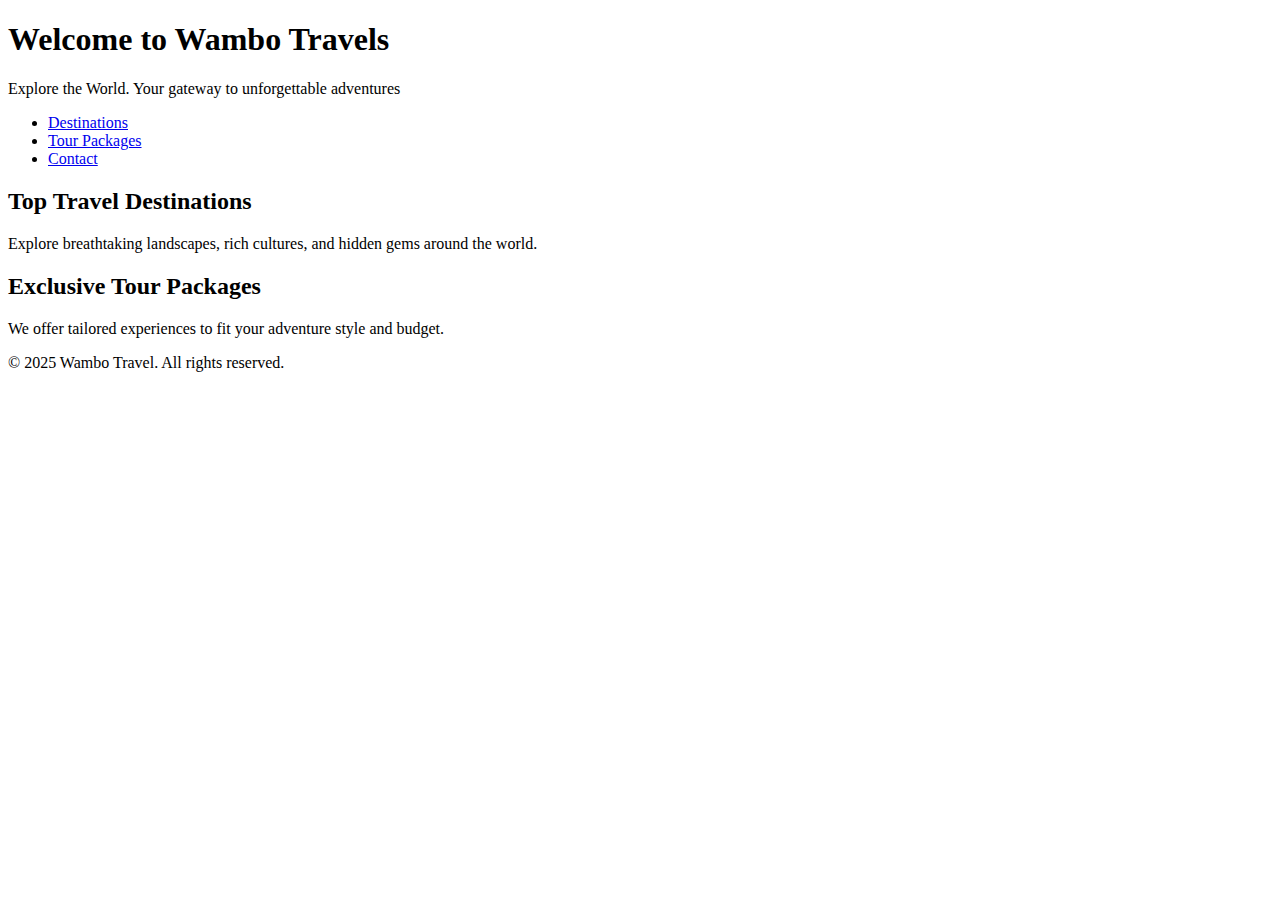
<file: index.html>
<!DOCTYPE html>
<html lang="en">
<head>
    <meta charset="UTF-8">
    <meta name="viewport" content="width=device-width, initial-scale=1.0">
    <title> Wambo Travels </title>
</head>
<body>
    <header>
        <h1>Welcome to Wambo Travels</h1>
        <p>Explore the World. Your gateway to unforgettable adventures</p>
    </header>
    
    <nav>
        <ul>
            <li><a href="#destinations">Destinations</a></li>
            <li><a href="#packages">Tour Packages</a></li>
            <li><a href="#contact">Contact</a></li>
        </ul>
    </nav>
    
    <main>
        <section id="destinations">
            <h2>Top Travel Destinations</h2>
            <p>Explore breathtaking landscapes, rich cultures, and hidden gems around the world.</p>
        </section>
        <section id="packages">
            <h2>Exclusive Tour Packages</h2>
            <p>We offer tailored experiences to fit your adventure style and budget.</p>
        </section>
    </main>
    
    <footer>
        <p>&copy; 2025 Wambo Travel. All rights reserved.</p>
        
    </footer>
</body>
</html>
</file>
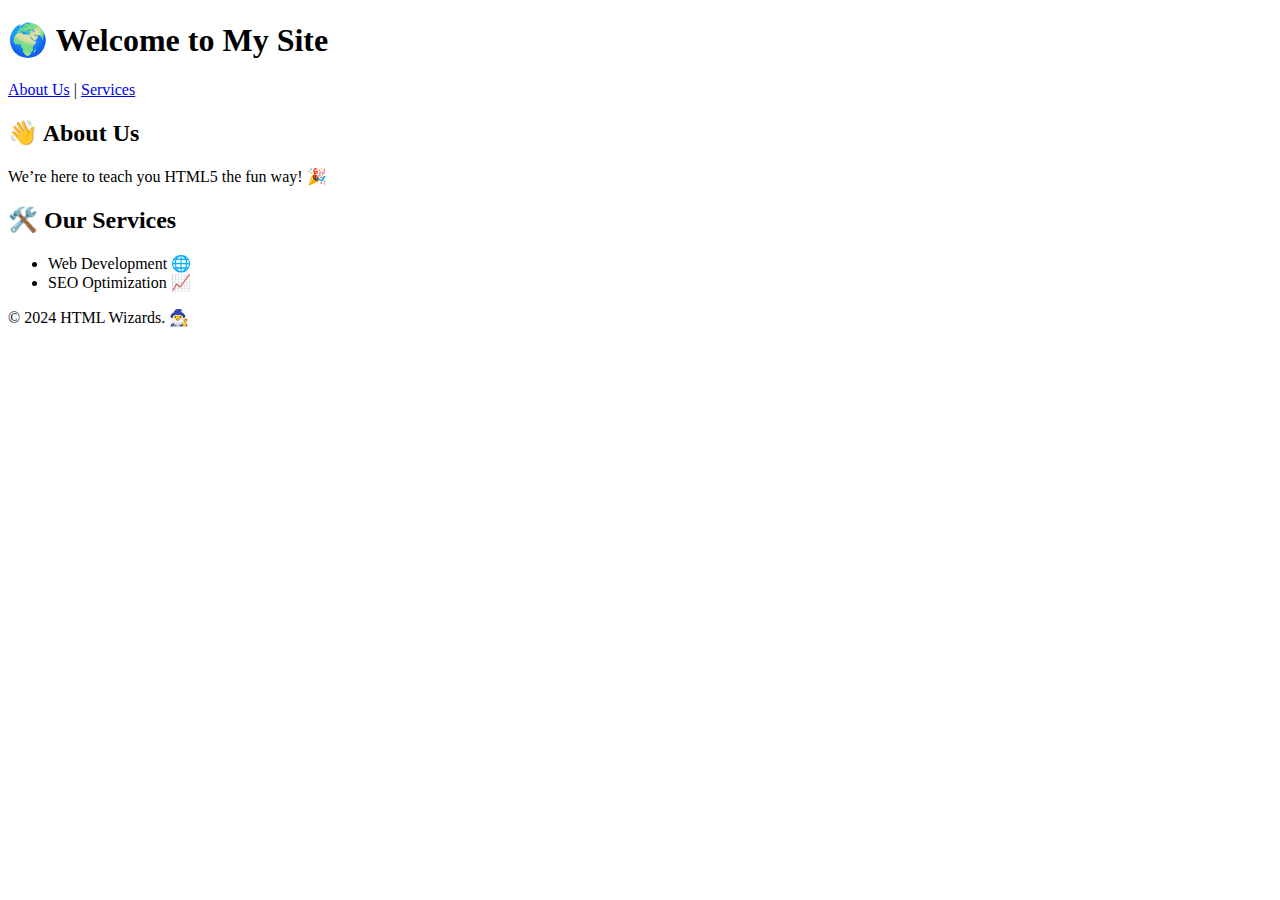
<file: first.html>
<!DOCTYPE html>
<html lang="en">
<head>
    <meta charset="UTF-8">
    <meta name="viewport" content="width=device-width, initial-scale=1.0">
    <title>My First HTML Page</title>
</head>
<body>
    <header>

        <h1>🌍 Welcome to My Site</h1>

        <nav>

            <a href="about">About Us</a> |

            <a href="services">Services</a>

        </nav>

    </header> 

    <section id="about">

        <h2>👋 About Us</h2>

        <p>We’re here to teach you HTML5 the fun way! 🎉</p>

    </section>

    <section id="services">

        <h2>🛠️ Our Services</h2>

        <ul>

            <li>Web Development 🌐</li>

            <li>SEO Optimization 📈</li>

        </ul>

    </section>
    
    <footer>

        <p>© 2024 HTML Wizards. 🧙‍♂️</p>

    </footer>
</body>
</html>
</file>
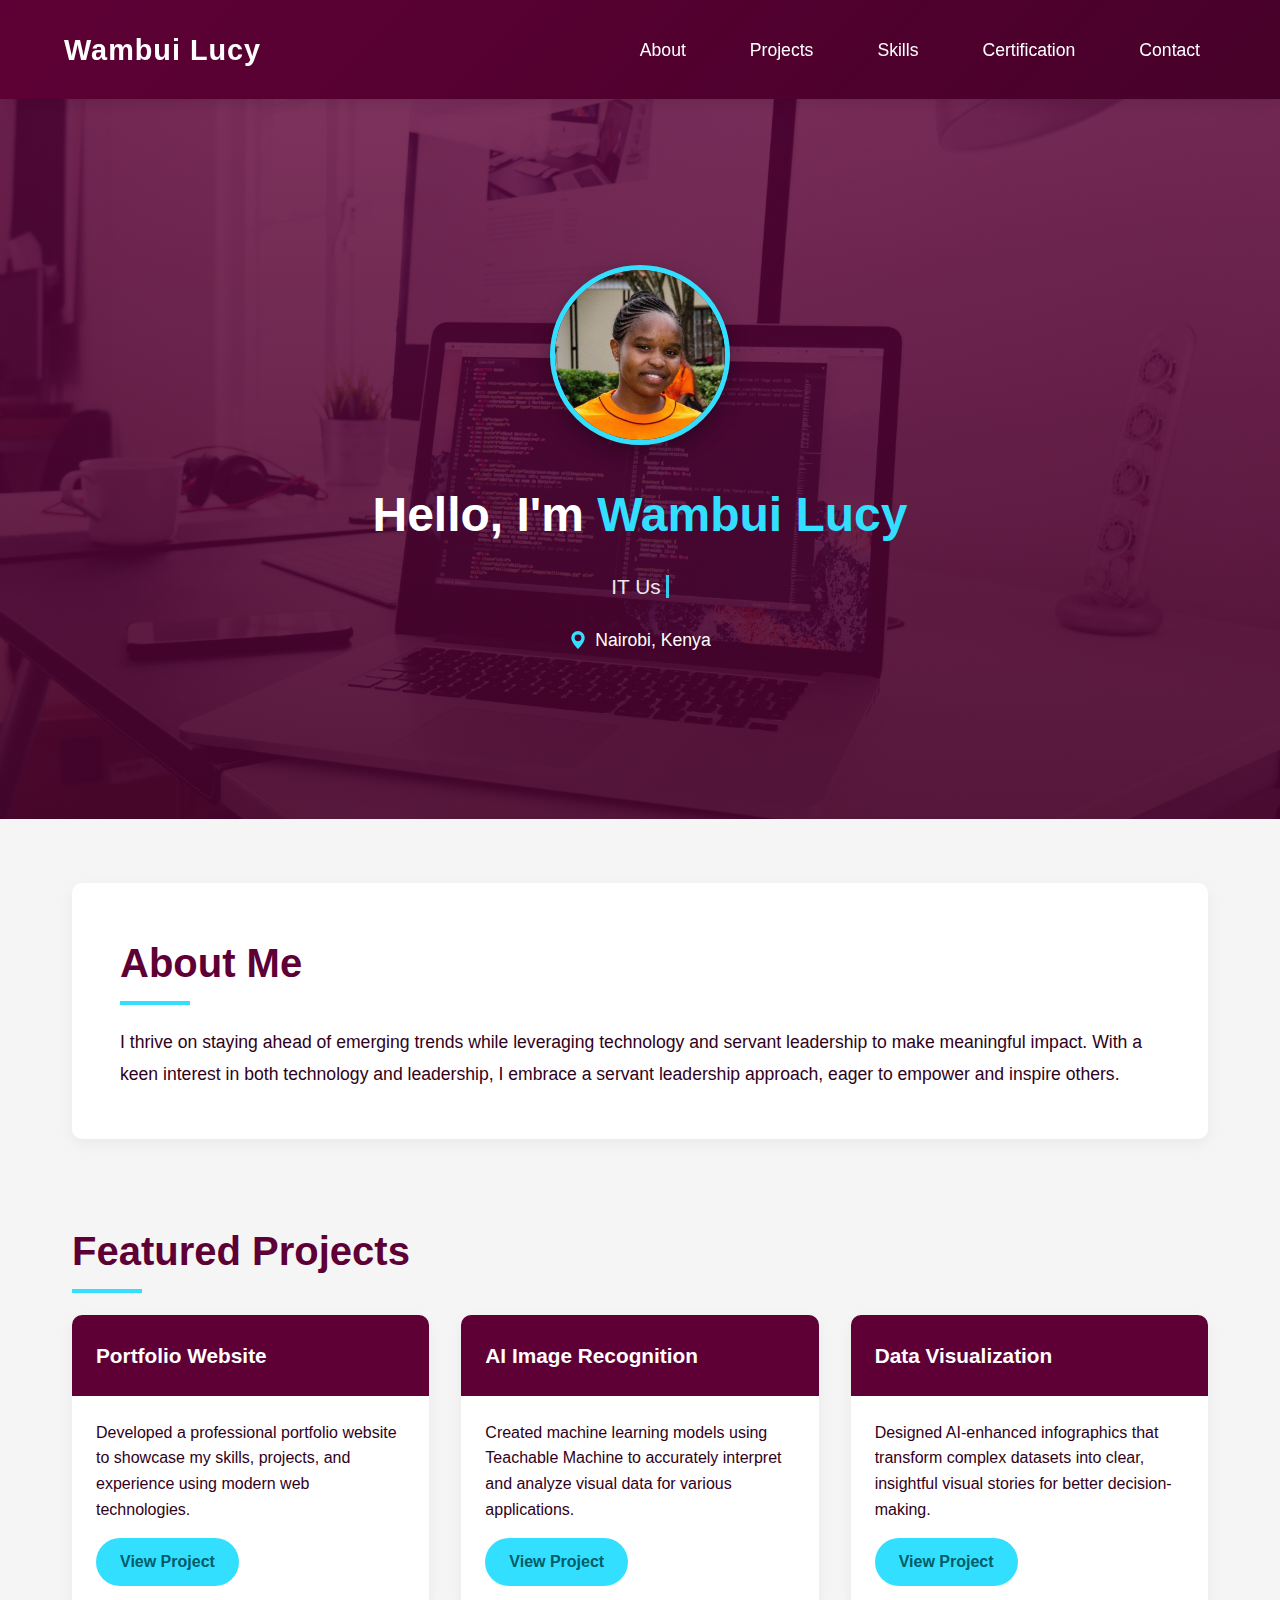
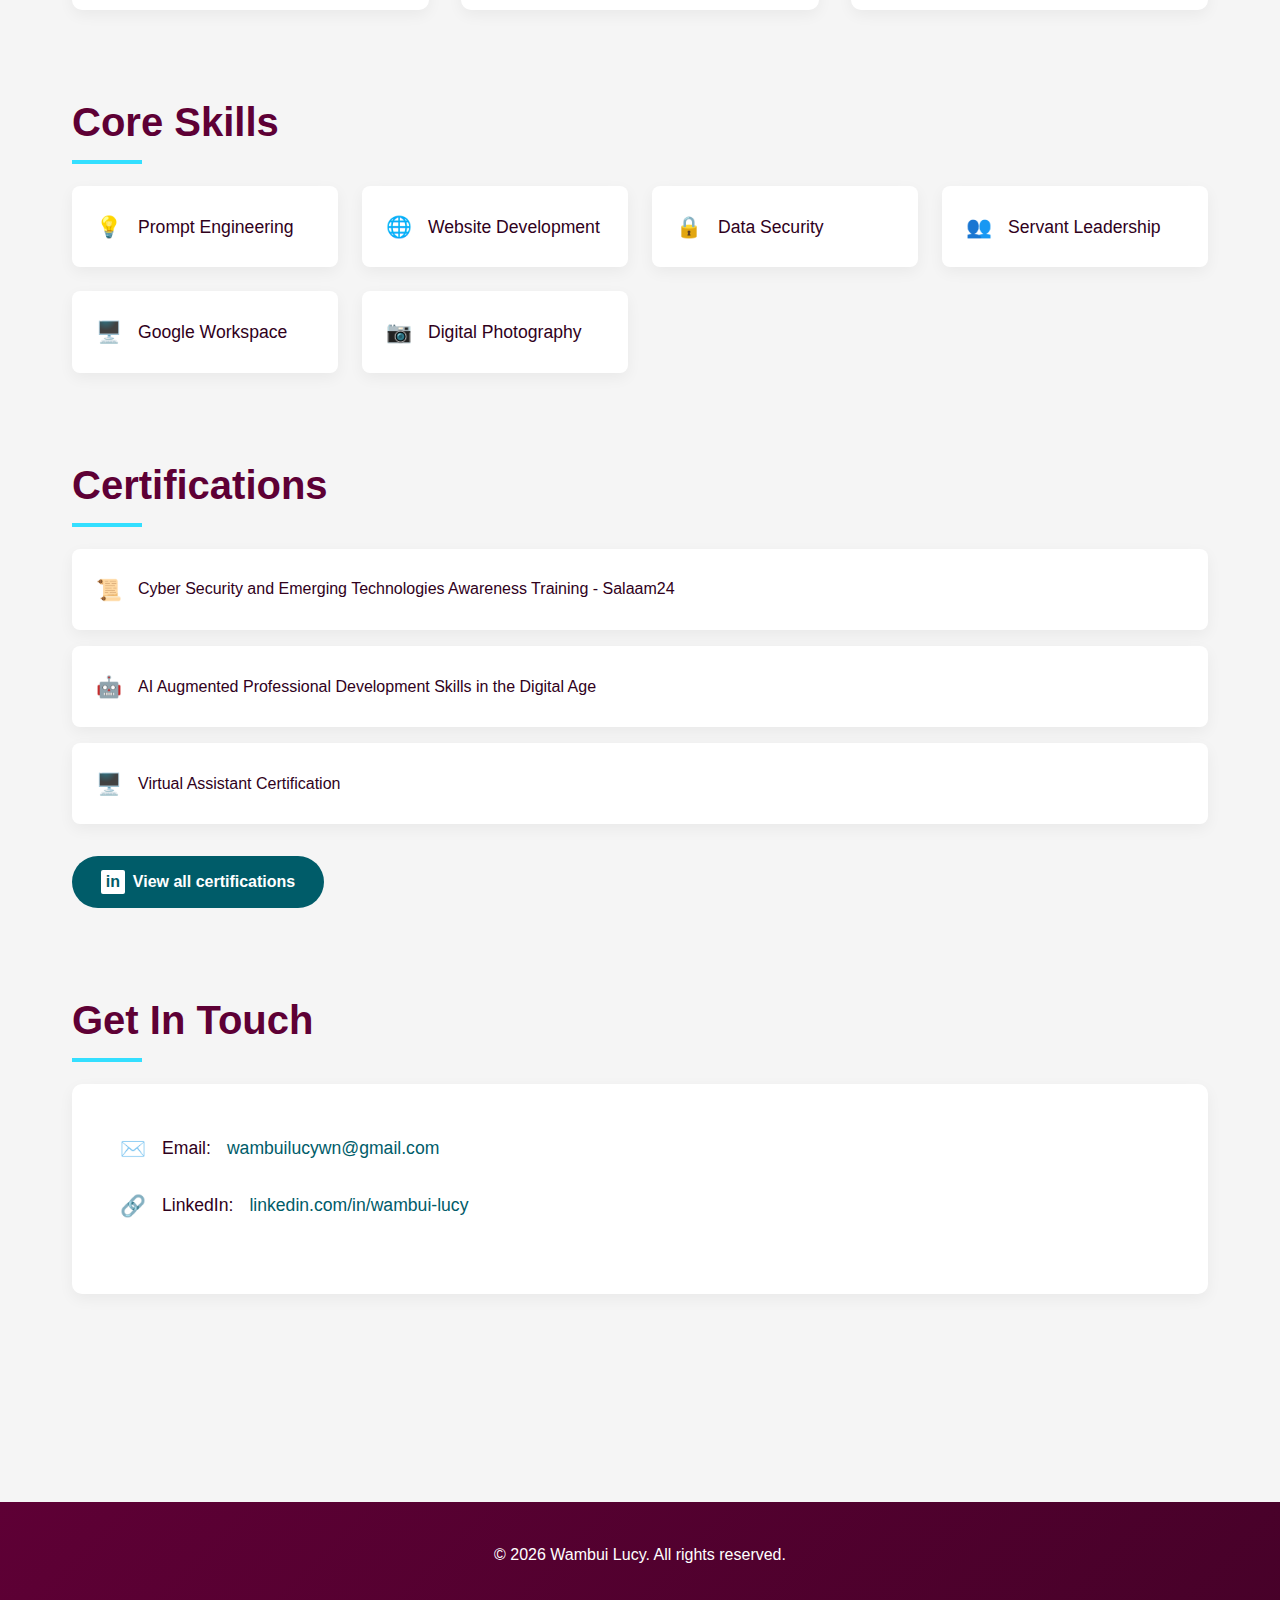
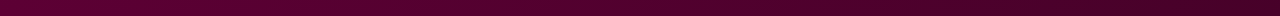
<file: Portfolio/portfolio.html>
<!DOCTYPE html>
<html lang="en">
<head>
    <meta charset="UTF-8">
    <meta name="viewport" content="width=device-width, initial-scale=1.0">
    <meta name="description" content="Professional portfolio of Wambui Lucy - IT Support Specialist, Software Developer, and AI Enthusiast">
    <title>Wambui Lucy | Portfolio</title>
    <link rel="stylesheet" href="portfolio.css">
</head>
<body>
    <nav class="navbar">
        <h1 class="logo"><a href="#" aria-label="Home">Wambui Lucy</a></h1>
        <ul class="nav-links">
            <li><a href="#about" aria-label="About section">About</a></li>
            <li><a href="#projects" aria-label="Projects section">Projects</a></li>
            <li><a href="#skills" aria-label="Skills section">Skills</a></li>
            <li><a href="#certification" aria-label="Certifications section">Certification</a></li>
            <li><a href="#contact" aria-label="Contact section">Contact</a></li>
        </ul>
    </nav>

    <header class="hero">
        <img src="images/wambui.jpeg" alt="Professional portrait of Wambui Lucy" class="profile-pic">
        <h1>Hello, I'm <span>Wambui Lucy</span></h1>
        <p class="professional-titles"><span class="txt-type" data-wait="2000" data-words='["IT User Support", "AYLF Young Leader", "Software Developer", "AI Enthusiast", "Virtual Assistant"]'></span></p>
        <div class="location">
            <svg xmlns="http://www.w3.org/2000/svg" width="16" height="16" fill="currentColor" viewBox="0 0 16 16">
                <path d="M8 16s6-5.686 6-10A6 6 0 0 0 2 6c0 4.314 6 10 6 10zm0-7a3 3 0 1 1 0-6 3 3 0 0 1 0 6z"/>
            </svg>
            <span>Nairobi, Kenya</span>
        </div>
    </header>

    <main>
        <section class="about" id="about">
            <h2>About Me</h2>
            <p>I thrive on staying ahead of emerging trends while leveraging technology and servant leadership to make meaningful impact. With a keen interest in both technology and leadership, I embrace a servant leadership approach, eager to empower and inspire others.</p>
        </section>

        <section class="projects" id="projects">
            <h2>Featured Projects</h2>
            <div class="projects-grid">
                <article class="project-card">
                    <h3>Portfolio Website</h3>
                    <p>Developed a professional portfolio website to showcase my skills, projects, and experience using modern web technologies.</p>
                    <a href="#" class="project-link" aria-label="View Portfolio Project">View Project</a>
                </article>
                
                <article class="project-card">
                    <h3>AI Image Recognition</h3>
                    <p>Created machine learning models using Teachable Machine to accurately interpret and analyze visual data for various applications.</p>
                    <a href="https://teachablemachine.withgoogle.com/models/auOOuyf0E/" 
                       target="_blank" 
                       rel="noopener noreferrer"
                       class="project-link"
                       aria-label="View AI Image Recognition Project (opens in new tab)">
                       View Project
                    </a>
                </article>
                
                <article class="project-card">
                    <h3>Data Visualization</h3>
                    <p>Designed AI-enhanced infographics that transform complex datasets into clear, insightful visual stories for better decision-making.</p>
                    <a href="https://infogram.com/average-salaries-per-job-title-1hnp27ee07qnn4g?live" 
                       target="_blank" 
                       rel="noopener noreferrer"
                       class="project-link"
                       aria-label="View Data Visualization Project (opens in new tab)">
                       View Project
                    </a>
                </article>
            </div>
        </section>

        <section class="skills" id="skills">
            <h2>Core Skills</h2>
            <ul class="skills-list">
                <li><span class="skill-icon">💡</span> Prompt Engineering</li>
                <li><span class="skill-icon">🌐</span> Website Development</li>
                <li><span class="skill-icon">🔒</span> Data Security</li>
                <li><span class="skill-icon">👥</span> Servant Leadership</li>
                <li><span class="skill-icon">🖥️</span> Google Workspace</li>
                <li><span class="skill-icon">📷</span> Digital Photography</li>
            </ul>
        </section>

        <section class="certification" id="certification">
            <h2>Certifications</h2>
            <ul class="certifications-list">
                <li>
                    <span class="cert-icon">📜</span> Cyber Security and Emerging Technologies Awareness Training - Salaam24
                </li>
                <li>
                    <span class="cert-icon">🤖</span> AI Augmented Professional Development Skills in the Digital Age
                </li>
                <li>
                    <span class="cert-icon">🖥️</span> Virtual Assistant Certification
                </li>
            </ul>
            <div class="certifications-footer">
                <a href="https://www.linkedin.com/in/wambui-lucy-023a1b23a/details/certifications/" 
                   target="_blank" 
                   rel="noopener noreferrer"
                   class="view-all-certifications"
                   aria-label="View all certifications on LinkedIn (opens in new tab)">
                   <span class="linkedin-icon">in</span> View all certifications
                </a>
            </div>
        </section>

        <section class="contact" id="contact">
            <h2>Get In Touch</h2>
            <div class="contact-info">
                <p>
                    <span class="contact-icon">✉️</span> Email: 
                    <a href="mailto:wambuilucywn@gmail.com" aria-label="Send email to Wambui Lucy">
                        wambuilucywn@gmail.com
                    </a>
                </p>
                <p>
                    <span class="contact-icon">🔗</span> LinkedIn: 
                    <a href="https://www.linkedin.com/in/wambui-lucy-023a1b23a/" 
                       target="_blank" 
                       rel="noopener noreferrer"
                       aria-label="Connect on LinkedIn (opens in new tab)">
                        linkedin.com/in/wambui-lucy
                    </a>
                </p>
            </div>
        </section>
    </main>

    <footer class="footer">
        <p>&copy; <span id="current-year">2025</span> Wambui Lucy. All rights reserved.</p>
       
    </footer>

    <script>
        // Auto-update copyright year
        document.getElementById('current-year').textContent = new Date().getFullYear();
    </script>
    <script src="portfolio.js"></script>
</body>
</html>
</file>
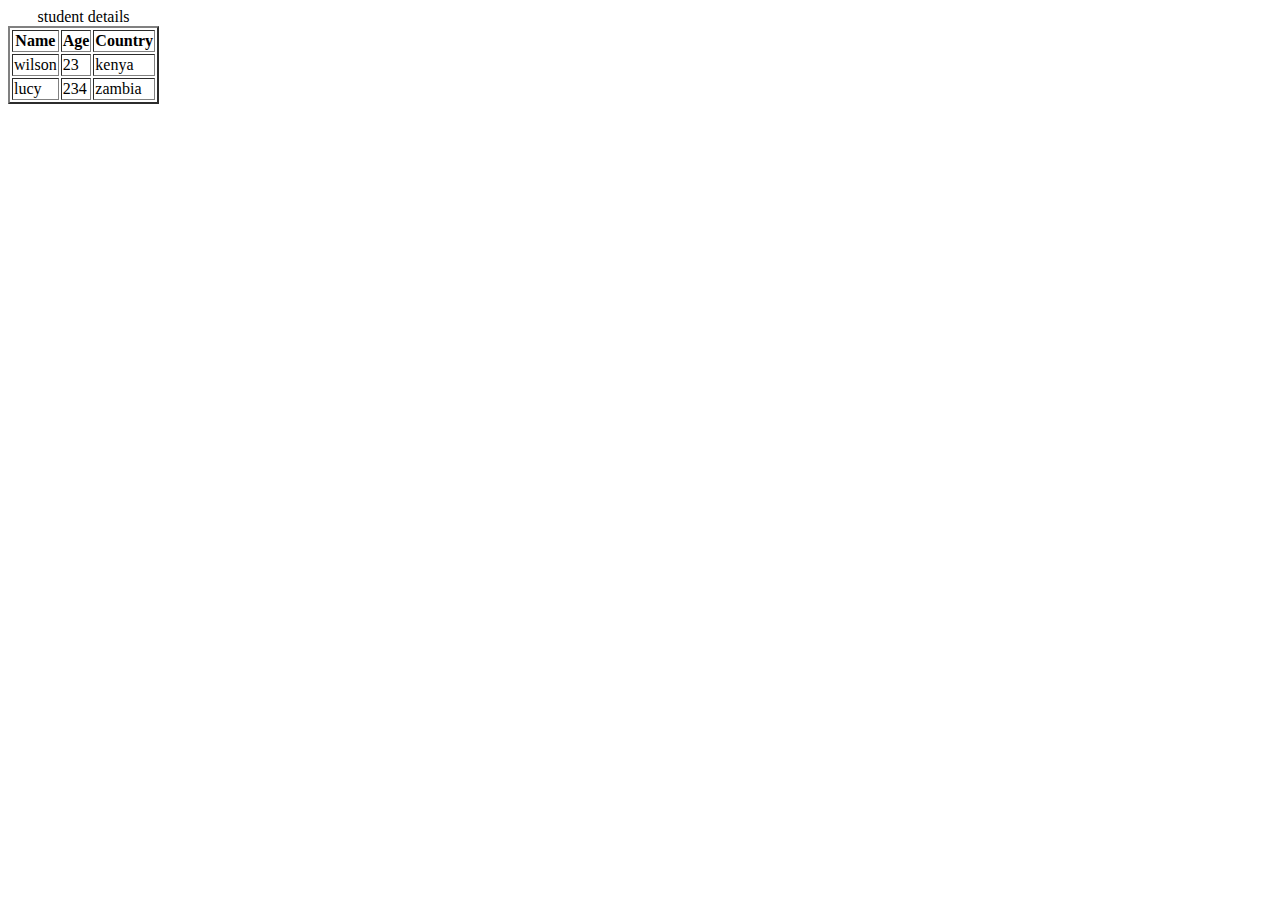
<file: webdev/table.html>
<!DOCTYPE html>
<html lang="en">
<head>
    <meta charset="UTF-8">
    <meta name="viewport" content="width=device-width, initial-scale=1.0">
    <title>HTML tables</title>
</head>
<body>
    <table border="2">
        <caption>student details</caption>
        <thead>
            <tr>
                <th>Name</th>
                <th>Age</th>
                <th>Country</th>
            </tr>
        </thead>
        <tbody>
            <tr>
                <td>wilson</td>
                <td>23</td>
                <td>kenya</td>
            </tr>
            <tr>
                <td>lucy</td>
                <td>234</td>
                <td>zambia</td>
            </tr>
        </tbody>
    </table>

</body>
</html>
</file>
<file: Portfolio/portfolio.css>
/* Color Variables */
:root {
    --deep-purple: #5E0035;
    --dark-purple: #470129;
    --black-purple: #30011C;
    --pure-black: #000000;
    --electric-blue: #33DFFF;
    --dark-teal: #005C69;
    --white: #FFFFFF;
    --light-gray: #F5F5F5;
}

/* Base Styles */
* {
    margin: 0;
    padding: 0;
    box-sizing: border-box;
    font-family: 'Segoe UI', Tahoma, Geneva, Verdana, sans-serif;
}

body {
    background-color: var(--light-gray);
    color: var(--black-purple);
    line-height: 1.6;
}

/* Navigation */
.navbar {
    background: linear-gradient(135deg, var(--deep-purple), var(--dark-purple));
    padding: 1.5rem 5%;
    display: flex;
    justify-content: space-between;
    align-items: center;
    box-shadow: 0 4px 12px rgba(0, 0, 0, 0.1);
    position: sticky;
    top: 0;
    z-index: 100;
}

.logo a {
    color: var(--white);
    font-size: 1.8rem;
    font-weight: 700;
    text-decoration: none;
    letter-spacing: 1px;
    transition: color 0.3s;
}

.logo a:hover {
    color: var(--electric-blue);
}

.nav-links {
    display: flex;
    list-style: none;
    gap: 2rem;
}

.nav-links a {
    color: var(--white);
    text-decoration: none;
    font-weight: 500;
    font-size: 1.1rem;
    transition: all 0.3s;
    padding: 0.5rem 1rem;
    border-radius: 4px;
}

.nav-links a:hover {
    background-color: rgba(255, 255, 255, 0.1);
    color: var(--electric-blue);
}

/* Hero Section */
.hero {
    background: linear-gradient(rgba(94, 0, 53, 0.8), rgba(71, 1, 41, 0.9)), 
                url('images/hero\ section.jpg') no-repeat center/cover;
    color: var(--white);
    text-align: center;
    padding: 6rem 2rem;
    display: flex;
    flex-direction: column;
    align-items: center;
    justify-content: center;
    min-height: 80vh;
}

.profile-pic {
    width: 180px;
    height: 180px;
    border-radius: 50%;
    object-fit: cover;
    border: 5px solid var(--electric-blue);
    margin-bottom: 2rem;
    box-shadow: 0 8px 20px rgba(0, 0, 0, 0.3);
}

.hero h1 {
    font-size: 3rem;
    margin-bottom: 1rem;
}

.hero h1 span {
    color: var(--electric-blue);
}

.professional-titles {
    font-size: 1.3rem;
    max-width: 800px;
    margin: 0 auto;
    opacity: 0.9;
    min-height: 2.5rem;
}
.txt-type {
    border-right: 0.15em solid var(--electric-blue); /* Cursor effect */
    padding-right: 5px;
    animation: blink-caret 0.75s step-end infinite;
}

/* Main Content */
main {
    max-width: 1200px;
    margin: 0 auto;
    padding: 4rem 2rem;
}

section {
    margin-bottom: 5rem;
    scroll-margin-top: 100px;
}

h2 {
    font-size: 2.5rem;
    color: var(--deep-purple);
    margin-bottom: 2rem;
    position: relative;
    display: inline-block;
}

h2::after {
    content: '';
    position: absolute;
    bottom: -10px;
    left: 0;
    width: 70px;
    height: 4px;
    background-color: var(--electric-blue);
}
.location {
    display: flex;
    align-items: center;
    gap: 8px;
    margin-top: 1rem;
    color: var(--white);
    font-size: 1.1rem;
}

.location svg {
    fill: var(--electric-blue);
    width: 18px;
    height: 18px;
}

/* About Section */
.about {
    background-color: var(--white);
    padding: 3rem;
    border-radius: 10px;
    box-shadow: 0 5px 15px rgba(0, 0, 0, 0.05);
}

.about p {
    font-size: 1.1rem;
    line-height: 1.8;
}

/* Projects Section */
.projects-grid {
    display: grid;
    grid-template-columns: repeat(auto-fit, minmax(300px, 1fr));
    gap: 2rem;
}

.project-card {
    background-color: var(--white);
    border-radius: 10px;
    overflow: hidden;
    box-shadow: 0 5px 15px rgba(0, 0, 0, 0.05);
    transition: transform 0.3s, box-shadow 0.3s;
}

.project-card:hover {
    transform: translateY(-10px);
    box-shadow: 0 15px 30px rgba(0, 0, 0, 0.1);
}

.project-card h3 {
    background-color: var(--deep-purple);
    color: var(--white);
    padding: 1.5rem;
    font-size: 1.3rem;
}

.project-card p {
    padding: 1.5rem;
    padding-bottom: 1rem;
}

.project-link {
    display: inline-block;
    margin: 0 1.5rem 1.5rem;
    padding: 0.7rem 1.5rem;
    background-color: var(--electric-blue);
    color: var(--dark-teal);
    text-decoration: none;
    border-radius: 50px;
    font-weight: 600;
    transition: all 0.3s;
}

.project-link:hover {
    background-color: var(--dark-teal);
    color: var(--white);
}

/* Skills Section */
.skills-list {
    display: grid;
    grid-template-columns: repeat(auto-fit, minmax(250px, 1fr));
    gap: 1.5rem;
    list-style: none;
}

.skills-list li {
    background-color: var(--white);
    padding: 1.5rem;
    border-radius: 8px;
    box-shadow: 0 5px 15px rgba(0, 0, 0, 0.05);
    font-size: 1.1rem;
    font-weight: 500;
    display: flex;
    align-items: center;
    gap: 1rem;
}

.skill-icon {
    font-size: 1.3rem;
}

/* Certifications Section */
.certifications-list {
    list-style: none;
    margin-bottom: 2rem;
}

.certifications-list li {
    background-color: var(--white);
    padding: 1.5rem;
    margin-bottom: 1rem;
    border-radius: 8px;
    box-shadow: 0 5px 15px rgba(0, 0, 0, 0.05);
    display: flex;
    align-items: center;
    gap: 1rem;
}

.cert-icon {
    font-size: 1.3rem;
    color: var(--deep-purple);
}

.view-all-certifications {
    display: inline-flex;
    align-items: center;
    gap: 0.5rem;
    padding: 0.8rem 1.8rem;
    background-color: var(--dark-teal);
    color: var(--white);
    text-decoration: none;
    border-radius: 50px;
    font-weight: 600;
    transition: all 0.3s;
}

.view-all-certifications:hover {
    background-color: var(--deep-purple);
}

.linkedin-icon {
    font-weight: 700;
    font-family: Arial, sans-serif;
    background-color: var(--white);
    color: var(--dark-teal);
    width: 24px;
    height: 24px;
    border-radius: 2px;
    display: inline-flex;
    align-items: center;
    justify-content: center;
}

/* Contact Section */
.contact-info {
    background-color: var(--white);
    padding: 3rem;
    border-radius: 10px;
    box-shadow: 0 5px 15px rgba(0, 0, 0, 0.05);
}

.contact-info p {
    margin-bottom: 1.5rem;
    font-size: 1.1rem;
    display: flex;
    align-items: center;
    gap: 1rem;
}

.contact-info a {
    color: var(--dark-teal);
    text-decoration: none;
    font-weight: 500;
    transition: color 0.3s;
}

.contact-info a:hover {
    color: var(--deep-purple);
    text-decoration: underline;
}

.contact-icon {
    font-size: 1.3rem;
}

/* Footer */
.footer {
    background: linear-gradient(135deg, var(--deep-purple), var(--dark-purple));
    color: var(--white);
    text-align: center;
    padding: 2.5rem;
    margin-top: 4rem;
}

.footer p {
    margin-bottom: 0.5rem;
}

.footer-note {
    opacity: 0.8;
    font-size: 0.9rem;
}

/* Responsive Design */
@media (max-width: 768px) {
    .navbar {
        flex-direction: column;
        padding: 1rem;
    }
    
    .nav-links {
        margin-top: 1rem;
        gap: 1rem;
    }
    
    .hero h1 {
        font-size: 2.2rem;
    }
    
    .professional-titles {
        font-size: 1.1rem;
    }
}
/* Cursor animation */
@keyframes blink-caret {
    from, to { border-color: transparent }
    50% { border-color: var(--electric-blue); }
}
</file>
